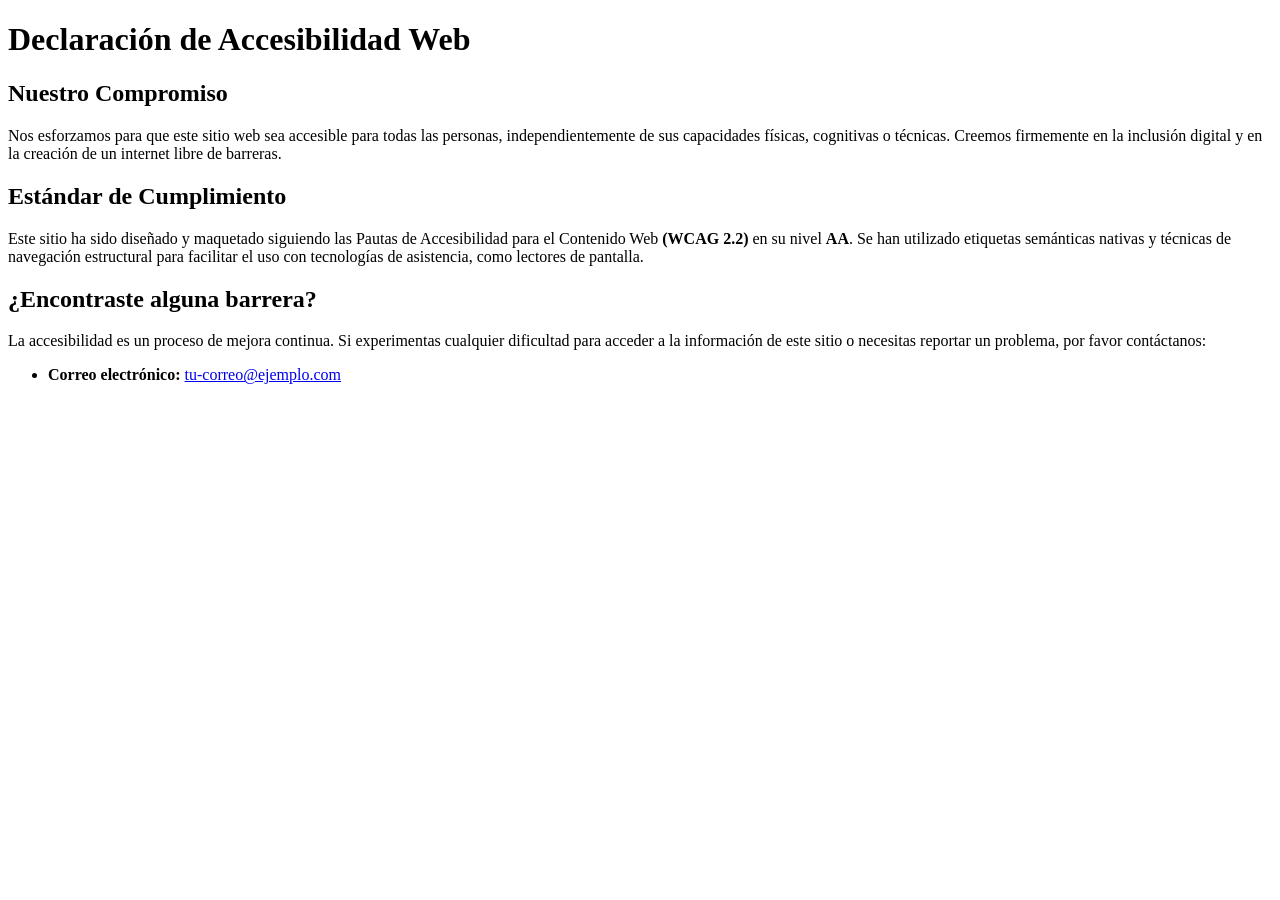
<file: global-components/accessibility-statement/index.html>
<!DOCTYPE html>
<html lang="es">
<head>
    <meta charset="UTF-8">
    <meta name="viewport" content="width=device-width, initial-scale=1.0">
    <title>Declaración de Accesibilidad Web</title>
</head>
<body>
    <main>
        <h1>Declaración de Accesibilidad Web</h1>
        
        <section aria-labelledby="compromiso-title">
            <h2 id="compromiso-title">Nuestro Compromiso</h2>
            <p>Nos esforzamos para que este sitio web sea accesible para todas las personas, independientemente de sus capacidades físicas, cognitivas o técnicas. Creemos firmemente en la inclusión digital y en la creación de un internet libre de barreras.</p>
        </section>

        <section aria-labelledby="estandar-title">
            <h2 id="estandar-title">Estándar de Cumplimiento</h2>
            <p>Este sitio ha sido diseñado y maquetado siguiendo las Pautas de Accesibilidad para el Contenido Web <strong>(WCAG 2.2)</strong> en su nivel <strong>AA</strong>. Se han utilizado etiquetas semánticas nativas y técnicas de navegación estructural para facilitar el uso con tecnologías de asistencia, como lectores de pantalla.</p>
        </section>

        <section aria-labelledby="contacto-title">
            <h2 id="contacto-title">¿Encontraste alguna barrera?</h2>
            <p>La accesibilidad es un proceso de mejora continua. Si experimentas cualquier dificultad para acceder a la información de este sitio o necesitas reportar un problema, por favor contáctanos:</p>
            <ul>
                <li><strong>Correo electrónico:</strong> <a href="mailto:tu-correo@ejemplo.com">tu-correo@ejemplo.com</a></li>
            </ul>
        </section>
    </main>
</body>
</html>
</file>
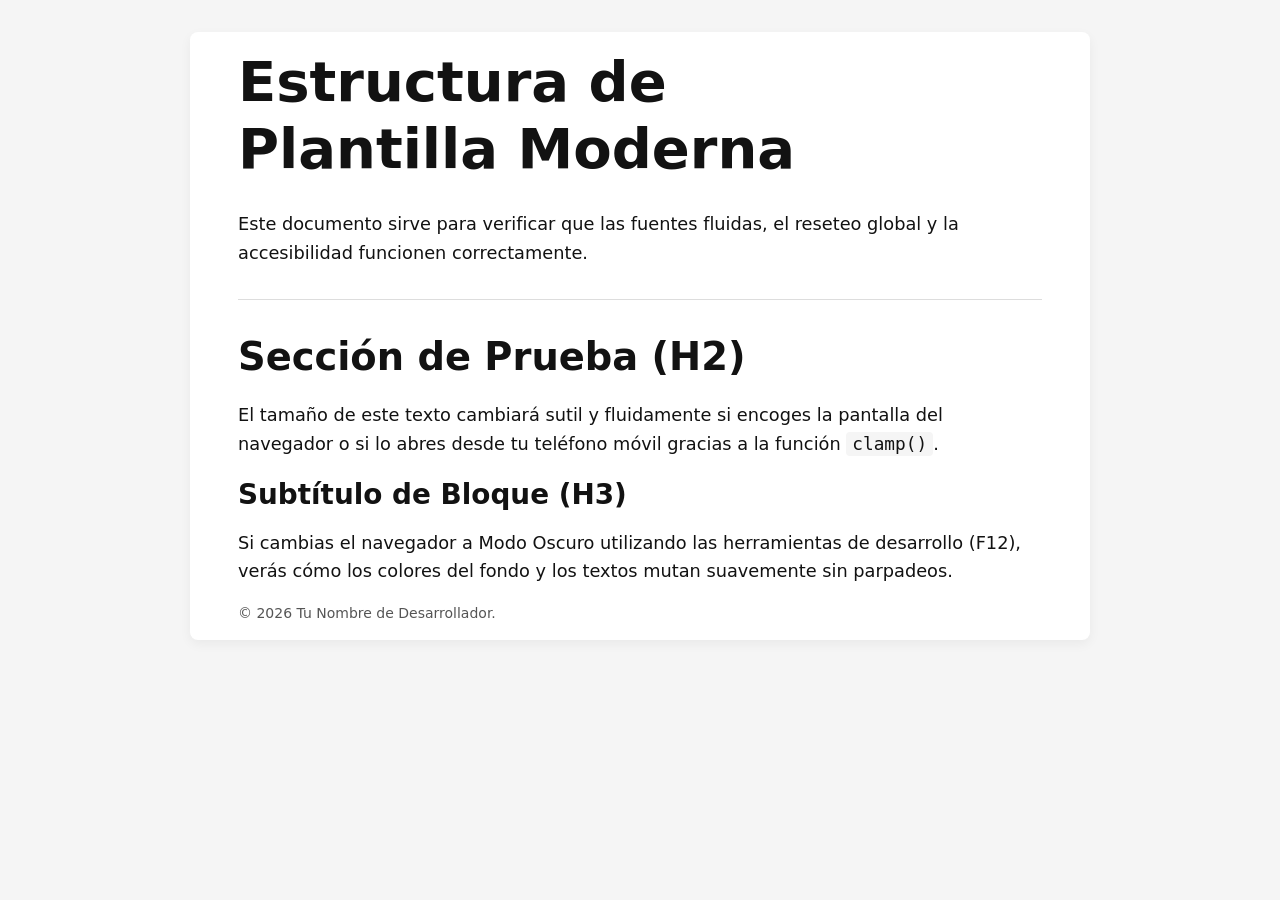
<file: project-templates/modern-css-base/index.html>
<!doctype html>
<html lang="es">
    <!-- Cambiado a "es" si tu contenido es en español -->
    <head>
        <meta charset="UTF-8" />
        <meta name="viewport" content="width=device-width, initial-scale=1.0" />
        <title>Personal Portfolio</title>
        <meta
            name="description"
            content="Portafolio profesional de desarrollo web y diseño."
        />
        <link rel="icon" href="./favicon.ico" type="image/x-icon" />
        <link rel="preconnect" href="https://fonts.googleapis.com" />
        <link rel="preconnect" href="https://fonts.gstatic.com" crossorigin />
        <link
            href="https://fonts.googleapis.com/css2?family=Poppins:wght@400;600&family=Roboto:wght@400&display=swap"
            rel="stylesheet"
        />
        <!-- Tus Estilos -->
        <link rel="stylesheet" href="./styles.css" />
    </head>

    <body>
        <!-- Contenedor Principal Adaptativo -->
        <main>
            <header>
                <h1>Estructura de Plantilla Moderna</h1>
                <p>
                    Este documento sirve para verificar que las fuentes fluidas,
                    el reseteo global y la accesibilidad funcionen
                    correctamente.
                </p>
            </header>

            <hr
                style="
                    margin: 2rem 0;
                    border: 0;
                    border-top: 1px solid var(--text-secondary);
                    opacity: 0.2;
                "
            />

            <section>
                <h2>Sección de Prueba (H2)</h2>
                <p>
                    El tamaño de este texto cambiará sutil y fluidamente si
                    encoges la pantalla del navegador o si lo abres desde tu
                    teléfono móvil gracias a la función
                    <code
                        style="
                            background: var(--bg-body);
                            padding: 2px 6px;
                            border-radius: 4px;
                        "
                        >clamp()</code
                    >.
                </p>

                <h3>Subtítulo de Bloque (H3)</h3>
                <p>
                    Si cambias el navegador a Modo Oscuro utilizando las
                    herramientas de desarrollo (F12), verás cómo los colores del
                    fondo y los textos mutan suavemente sin parpadeos.
                </p>
            </section>

            <footer>
                <!-- Ejemplo de accesibilidad sr-only para el pie de página -->
                <small
                    >© 2026 Tu Nombre de Desarrollador.
                    <span class="sr-only"
                        >Todos los derechos reservados.</span
                    ></small
                >
            </footer>
        </main>
    </body>
</html>
</file>
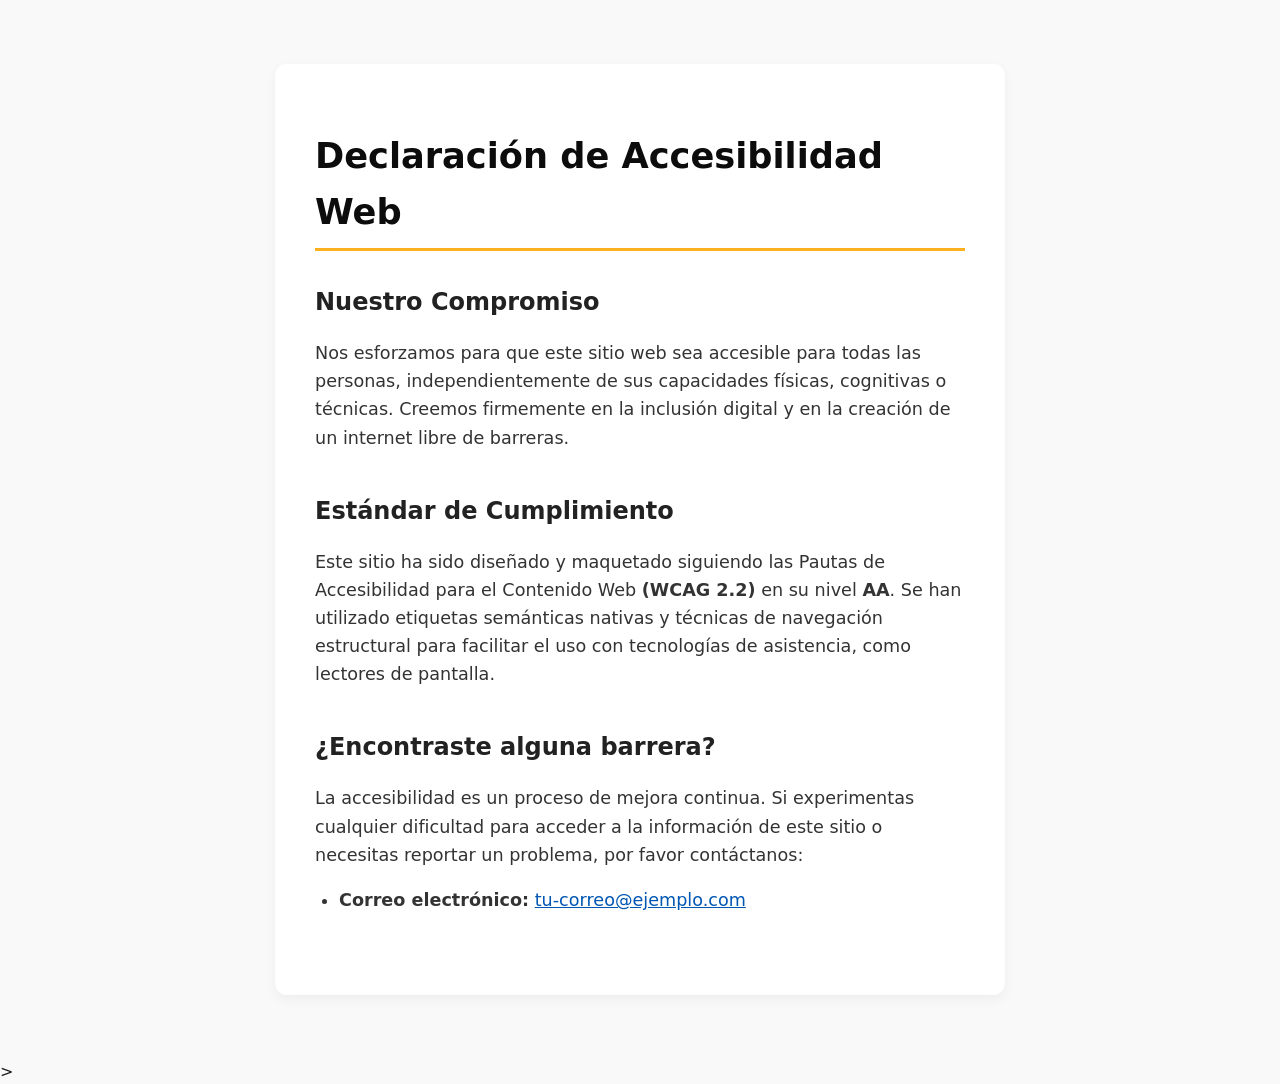
<file: global-components/css-pure/accessibility-statement/index.html>
<!doctype html>
<html lang="es">
    <head>
        <meta charset="UTF-8" />
        <meta name="viewport" content="width=device-width, initial-scale=1.0" />
        <link rel="stylesheet" href="styles.css" />
        <title>Declaración de Accesibilidad Web</title>
    </head>
    <body>
        <main>
            <h1>Declaración de Accesibilidad Web</h1>

            <section aria-labelledby="compromiso-title">
                <h2 id="compromiso-title">Nuestro Compromiso</h2>
                <p>
                    Nos esforzamos para que este sitio web sea accesible para
                    todas las personas, independientemente de sus capacidades
                    físicas, cognitivas o técnicas. Creemos firmemente en la
                    inclusión digital y en la creación de un internet libre de
                    barreras.
                </p>
            </section>

            <section aria-labelledby="estandar-title">
                <h2 id="estandar-title">Estándar de Cumplimiento</h2>
                <p>
                    Este sitio ha sido diseñado y maquetado siguiendo las Pautas
                    de Accesibilidad para el Contenido Web
                    <strong>(WCAG 2.2)</strong> en su nivel <strong>AA</strong>.
                    Se han utilizado etiquetas semánticas nativas y técnicas de
                    navegación estructural para facilitar el uso con tecnologías
                    de asistencia, como lectores de pantalla.
                </p>
            </section>

            <section aria-labelledby="contacto-title">
                <h2 id="contacto-title">¿Encontraste alguna barrera?</h2>
                <p>
                    La accesibilidad es un proceso de mejora continua. Si
                    experimentas cualquier dificultad para acceder a la
                    información de este sitio o necesitas reportar un problema,
                    por favor contáctanos:
                </p>
                <ul>
                    <li>
                        <strong>Correo electrónico:</strong>
                        <a href="mailto:tu-correo@ejemplo.com"
                            >tu-correo@ejemplo.com</a
                        >
                    </li>
                </ul>
            </section>
        </main>
    </body>
</html>
>
</file>
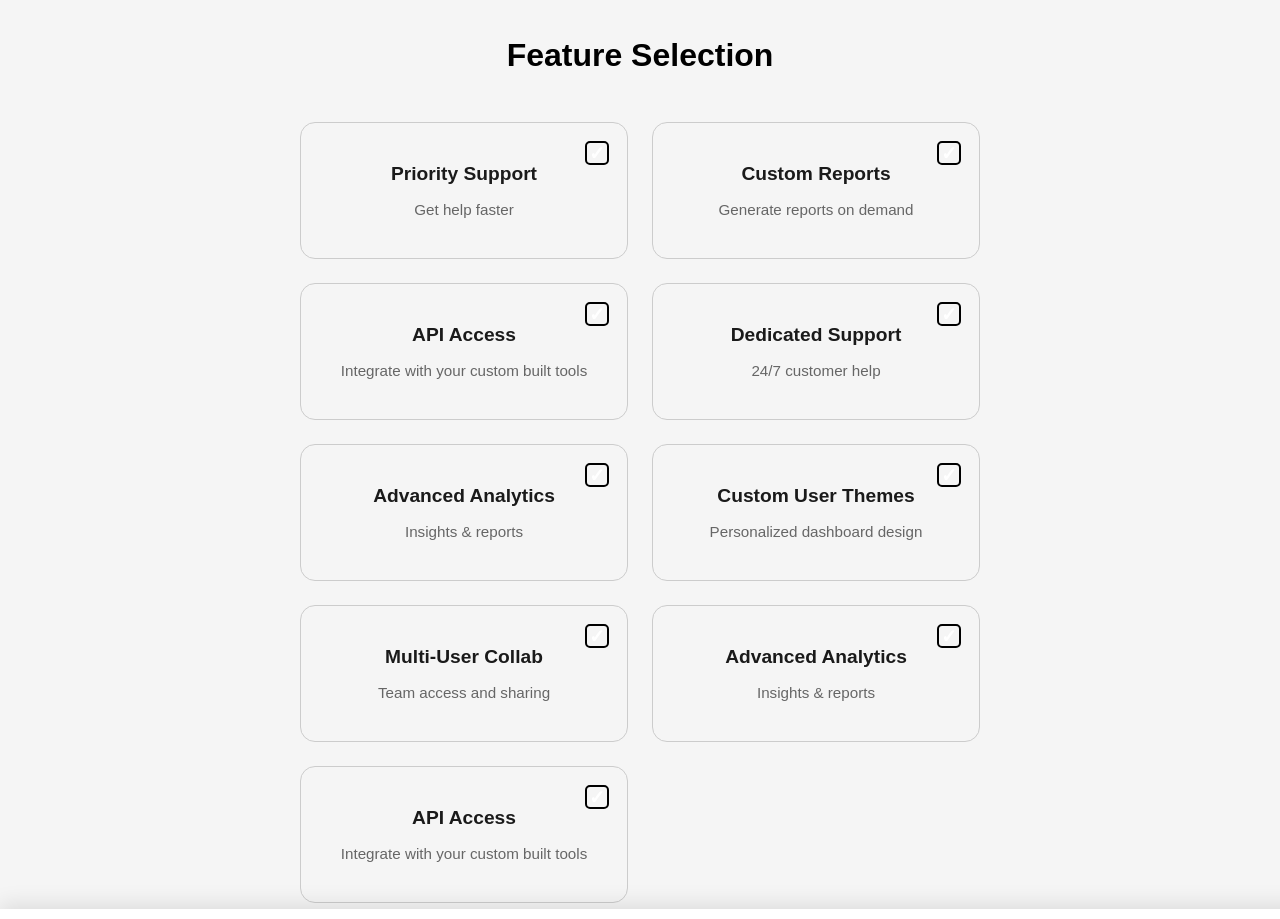
<file: global-components/css-pure/dynamic-action-bar/index.html>
<!doctype html>
<html lang="en">
    <head>
        <meta charset="utf-8" />
        <link rel="stylesheet" href="styles.css" />
        <title>Selection Feature Page</title>
    </head>

    <body>
        <form class="feature-form">
            <h1>Feature Selection</h1>

            <div class="feature-card-container">
                <label for="priority-support" class="feature-card">
                    <input id="priority-support" type="checkbox" />
                    <h4>Priority Support</h4>
                    <p>Get help faster</p>
                </label>

                <label for="custom-reports" class="feature-card">
                    <input id="custom-reports" type="checkbox" />
                    <h4>Custom Reports</h4>
                    <p>Generate reports on demand</p>
                </label>

                <label for="api-access" class="feature-card">
                    <input id="api-access" type="checkbox" />
                    <h4>API Access</h4>
                    <p>Integrate with your custom built tools</p>
                </label>

                <label for="dedicated-support" class="feature-card">
                    <input id="dedicated-support" type="checkbox" />
                    <h4>Dedicated Support</h4>
                    <p>24/7 customer help</p>
                </label>

                <label for="advanced-analytics" class="feature-card">
                    <input id="advanced-analytics" type="checkbox" />
                    <h4>Advanced Analytics</h4>
                    <p>Insights & reports</p>
                </label>

                <label for="custom-user-themes" class="feature-card">
                    <input id="custom-user-themes" type="checkbox" />
                    <h4>Custom User Themes</h4>
                    <p>Personalized dashboard design</p>
                </label>

                <label for="multi-user-collab" class="feature-card">
                    <input id="multi-user-collab" type="checkbox" />
                    <h4>Multi-User Collab</h4>
                    <p>Team access and sharing</p>
                </label>

                <label for="advanced-analytics" class="feature-card">
                    <input id="advanced-analytics" type="checkbox" />
                    <h4>Advanced Analytics</h4>
                    <p>Insights & reports</p>
                </label>

                <label for="api-access" class="feature-card">
                    <input id="api-access" type="checkbox" />
                    <h4>API Access</h4>
                    <p>Integrate with your custom built tools</p>
                </label>
            </div>

            <div class="action-bar">
                <p>
                    Great choices! You can now proceed to confirm your selected
                    features.
                </p>
                <button type="submit" class="submit-selection-btn">
                    Confirm & Proceed
                </button>
            </div>
        </form>
    </body>
</html>
</file>
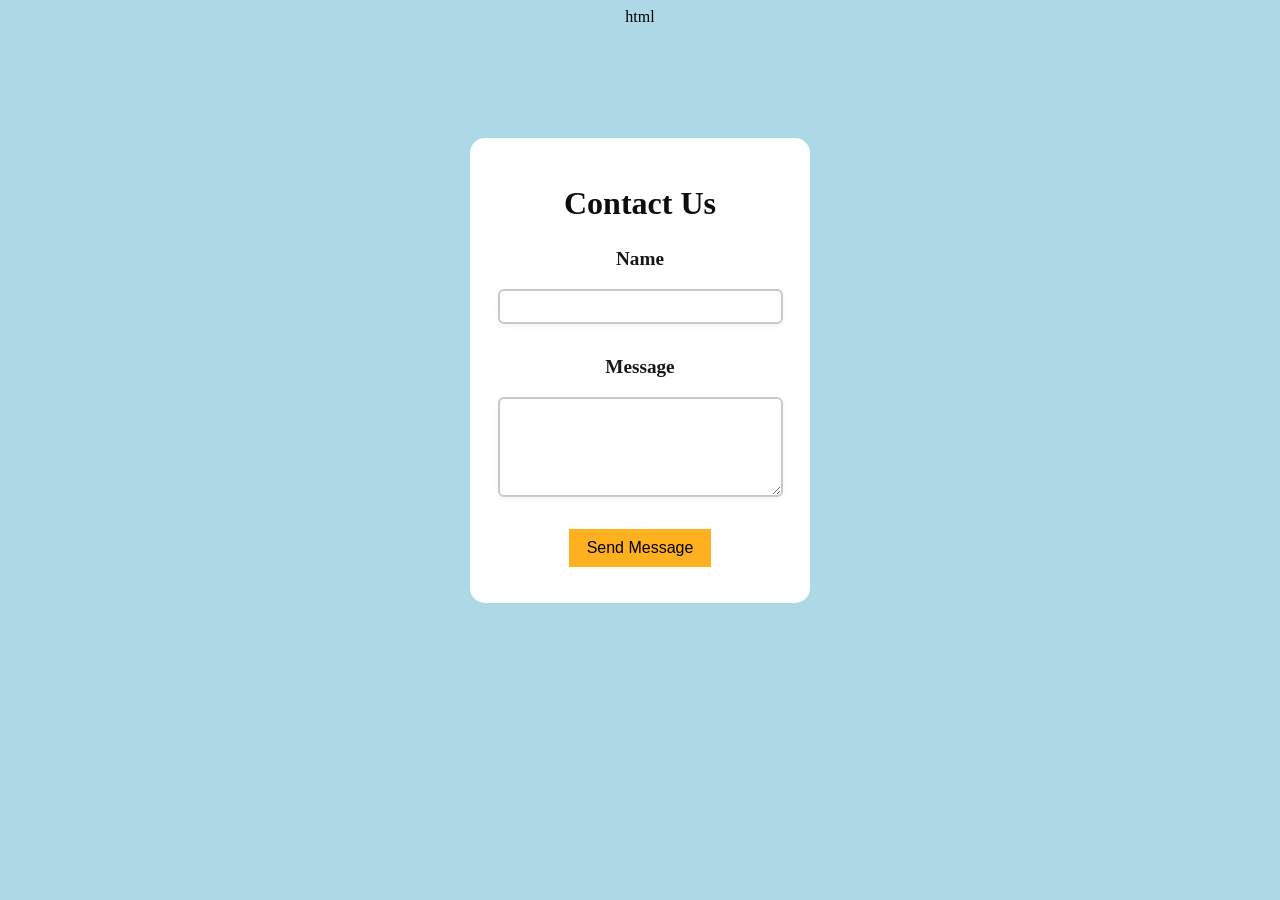
<file: global-components/css-pure/modal-trigger/index.html>
html<!doctype html>
<html lang="es">
    <!-- Cambiado a "es" porque tu contenido principal está en español -->

    <head>
        <meta charset="utf-8" />
        <meta name="viewport" content="width=device-width, initial-scale=1.0" />
        <!-- Vital para que sea responsivo en móviles -->
        <title>Contact Form with Pure CSS Modal</title>
        <link rel="stylesheet" href="styles.css" />
    </head>

    <body>
        <!-- ABRE EL CUERPO DE LA PÁGINA -->

        <div class="form-container">
            <!-- El formulario completo envuelve a todos sus elementos internos -->
            <form action="#thankYouModal" id="contactForm">
                <h2>Contact Us</h2>

                <label for="userName">Name</label>
                <input
                    type="text"
                    id="userName"
                    pattern="[A-Za-záéíóúÁÉÍÓÚñÑüÜ\s]{3,20}"
                    required
                />

                <label for="userMessage">Message</label>
                <textarea id="userMessage" required></textarea>

                <button type="submit">Send Message</button>
            </form>
        </div>

        <!-- El modal se mantiene afuera del formulario para no romper la física del envío -->
        <div id="thankYouModal" class="modal-overlay">
            <div class="modal-card">
                <div class="modal-icon">✓</div>
                <h2>¡Gracias por comunicarte!</h2>
                <p>
                    Thank you for reaching out to us. We have received your
                    message and will get back to you shortly.
                </p>
                <a href="#" class="modal-close-link">Close</a>
            </div>
        </div>
    </body>
    <!-- CIERRA EL CUERPO DE LA PÁGINA -->
</html>
</file>
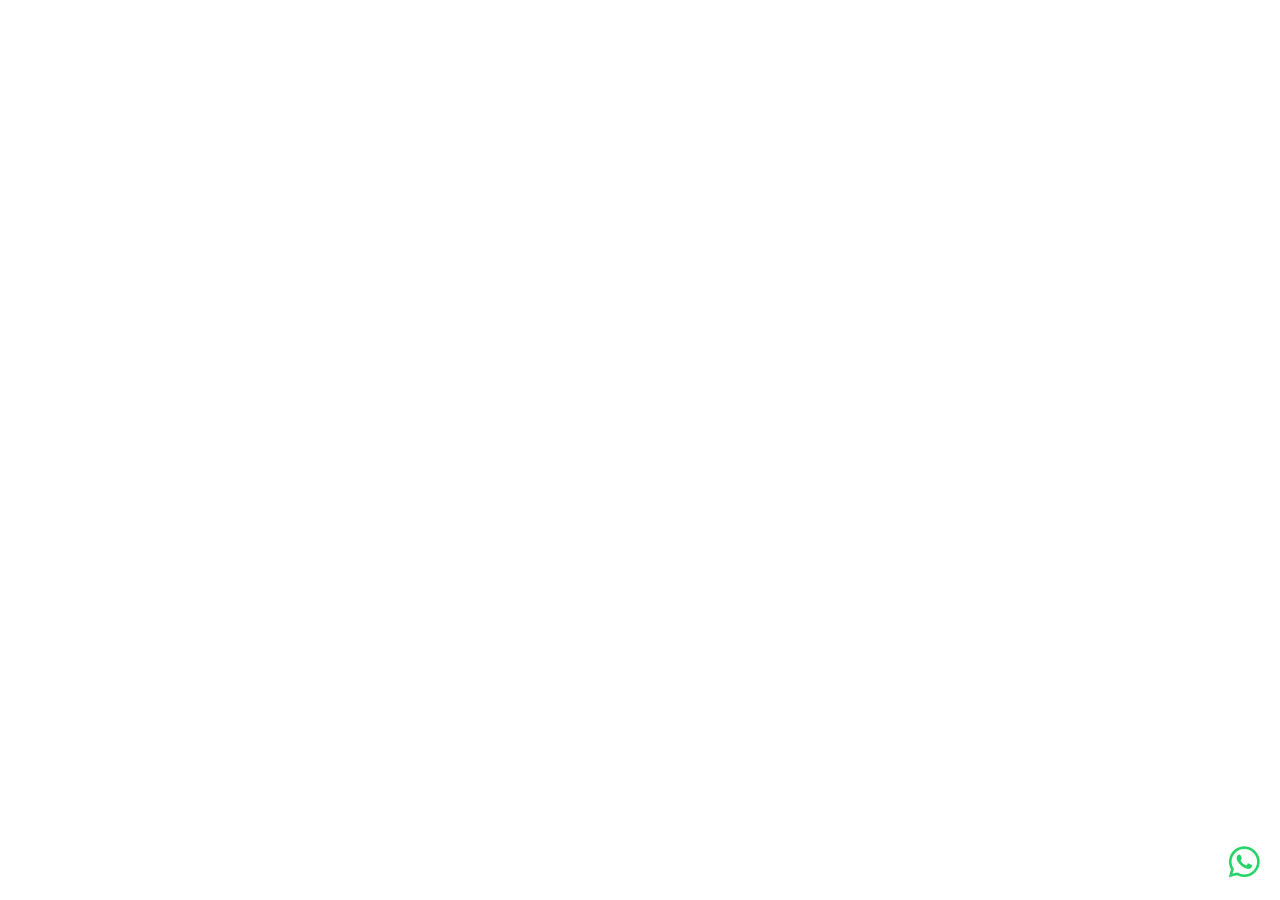
<file: global-components/css-pure/visually-hidden/index.html>
<!doctype html>
<html lang="es">
    <head>
        <meta charset="UTF-8" />
        <meta name="viewport" content="width=device-width, initial-scale=1.0" />
        <title>Visually Hidden Demo</title>

        <link
            rel="stylesheet"
            href="https://cdnjs.cloudflare.com/ajax/libs/font-awesome/6.7.2/css/all.min.css"
        />

        <link rel="stylesheet" href="./styles.css" />
    </head>
    <body>
        <!-- Se coloca al final del HTML, justo antes de </body> -->
        <a href="https://wa.me" class="whatsapp-btn-float">
            <!-- El icono visual para usuarios videntes -->
            <i class="fab fa-whatsapp" aria-hidden="true"></i>

            <!-- El texto invisible para el lector de pantalla usando tu snippet -->
            <span class="sr-only"
                >Contactar con soporte técnico por WhatsApp (abre en una nueva
                ventana)</span
            >
        </a>
    </body>
</html>
</file>
<file: project-templates/modern-css-base/styles.css>
/* ==========================================================================
    1. RESETEO GLOBAL Y CONFIGURACIÓN BASE (Arriba del todo)
   ========================================================================== */
*, *::before, *::after {
    box-sizing: border-box; /* Evita que el padding rompa el ancho de tus cajas */
    margin: 0;
    padding: 0;
}

/* Activamos el scroll suave por defecto y preparamos las fuentes */
html { 
    scroll-behavior: smooth; 
    -webkit-font-smoothing: antialiased; /* Suaviza fuentes en macOS/iOS */
} 

/* Filtro de Accesibilidad: Si el usuario prefiere NO tener animaciones */
@media (prefers-reduced-motion: reduce) { 
    html { scroll-behavior: auto; } 
}

/* ==========================================================================
    2. SISTEMA DE VARIABLES (Modo Claro / Modo Oscuro Adaptativo)
   ========================================================================== */
:root {
  /* --- PALETA MODO CLARO (Por defecto) --- */
  --bg-body: #F5F5F5;        /* Fondo gris muy claro para descansar la vista */
  --bg-surface: #FFFFFF;     /* Fondo de contenedores (nav, footer, cards) */
  --text-primary: #121212;   /* Texto casi negro para óptimo contraste */
  --text-secondary: #555555; /* Texto secundario o pies de foto */

  /* Colores de marca constantes u optimizados para fondo claro */
    --accent-whatsapp: #25D366;
    --accent-whatsapp-hover: #1D9C4C;
}

@media (prefers-color-scheme: dark) {
    :root {
    /* --- PALETA MODO OSCURO (Automático) --- */
    --bg-body: #121212;        /* Gris oscuro profundo (evita negro puro #000) */
    --bg-surface: #1E1E1E;     /* Gris elevado para crear relieve en componentes */
    --text-primary: #E0E0E0;   /* Blanco roto (evita #FFF para no encandilar) */
    --text-secondary: #A0A0A0; /* Gris claro para textos secundarios */
    
    /* WhatsApp suavizado ligeramente para entornos nocturnos */
    --whatsapp-color: #20BA5A; 
    --whatsapp-hover: #25D366; 
    }
}

/* ==========================================================================
    3. ESTILOS BASE DE ELEMENTOS (Etiquetas Puras)
   ========================================================================== */
body {
    background-color: var(--bg-body);
    color: var(--text-primary);
    font-family: system-ui, -apple-system, BlinkMacSystemFont, 'Segoe UI', Roboto, sans-serif;
    transition: background-color 0.3s ease, color 0.3s ease; /* Cambio de modo suave */
}

/* Las imágenes por defecto no deben desbordar y se comportan como bloques */
img, picture, svg, video {
    max-width: 100%;
    display: block;
}

/* Evita que los enlaces rompan tu paleta si no los diseñas */
a {
    color: inherit;
    text-decoration: none;
}

/* ==========================================================================
    4. SISTEMA DE TIPOGRAFÍA FLUIDA Y ESTRUCTURAS MAYORES (Layout)
   ========================================================================== */
main {
    background-color: var(--bg-surface);
    padding: 1rem clamp(1rem, 5vw, 3rem); 
    max-width: 900px;  
    margin-left: auto; 
    margin-right: auto;
    transition: background-color 0.3s ease;
}

h1 {
    /* Móvil: 32px | Escritorio Máx: 56px */
    font-size: clamp(2rem, 1.5rem + 2.5vw, 3.5rem);
    line-height: 1.2;
    margin-bottom: 0.5em;
    text-wrap: balance; /* Estándar moderno: evita palabras huérfanas en títulos */
}

h2 {
    /* Móvil: 24px | Escritorio Máx: 40px */
    font-size: clamp(1.5rem, 1.2rem + 1.5vw, 2.5rem);
    line-height: 1.3;
    margin-bottom: 0.5em;
    text-wrap: balance;
}

h3 {
    /* Móvil: 20px | Escritorio Máx: 28px */
    font-size: clamp(1.25rem, 1.1rem + 0.8vw, 1.75rem);
    line-height: 1.4;
    margin-bottom: 0.5em;
}

p, li {
    /* Texto normal. Móvil: 16px | Escritorio Máx: 18px */
    font-size: clamp(1rem, 0.95rem + 0.2vw, 1.125rem);
    line-height: 1.6; /* Clave para accesibilidad y lectura cómoda */
    margin-bottom: 1em;
    max-width: 75ch;  /* Estándar UX: evita líneas kilométricas difíciles de leer */
}

small, figcaption {
    /* Textos secundarios / pie de foto: ~14px */
    font-size: 0.875rem;
    line-height: 1.4;
    color: var(--text-secondary);
}

/* ==========================================================================
    5. COMPONENTES GLOBALES (Módulos Reutilizables)
   ========================================================================== */

/* Estándar de Accesibilidad (Screen Readers Only) */
.sr-only,
span[class~="sr-only"] {
    position: absolute;
    width: 1px;
    height: 1px;
    padding: 0;
    margin: -1px;
    overflow: hidden;
    clip: rect(1px, 1px, 1px, 1px);
    white-space: nowrap;
    border: 0;
}

/* ==========================================================================
    6. MEDIA QUERIES / DISEÑO RESPONSIVO
   ========================================================================== */
/* 💻 (Tablets / PC) */
@media (min-width: 769px) {
    main {
    margin-top: 2rem;
    margin-bottom: 2rem;
    border-radius: 8px; /* El borde redondeado solo se ve en pantallas grandes */
    box-shadow: 0 4px 12px rgba(0, 0, 0, 0.05);
  }
}
</file>
<file: global-components/css-pure/accessibility-statement/styles.css>
/* ==========================================
   DECLARACIÓN DE ACCESIBILIDAD - ESTILOS BASE
   ========================================== */
body {
    background-color: #f9f9f9;
    color: #1a1a1a;
    font-family:
        system-ui,
        -apple-system,
        BlinkMacSystemFont,
        "Segoe UI",
        Roboto,
        sans-serif;
    line-height: 1.6;
    margin: 0;
    padding: 0;
}

main {
    max-width: 650px;
    margin: 4rem auto;
    padding: 2.5rem;
    background-color: #ffffff;
    border-radius: 12px;
    box-shadow: 0 4px 12px rgba(0, 0, 0, 0.05);
    text-align: left;
}

h1 {
    font-size: 2.2rem;
    color: #0c0c0c;
    margin-bottom: 2rem;
    border-bottom: 3px solid rgb(255, 176, 30);
    padding-bottom: 0.5rem;
}

section {
    margin-bottom: 2.5rem;
}

h2 {
    font-size: 1.5rem;
    color: #222222;
    margin-top: 0;
    margin-bottom: 1rem;
}

p,
li {
    font-size: 1.1rem;
    color: #333333;
}

ul {
    padding-left: 1.5rem;
    margin-top: 0.5rem;
}

a {
    color: #0056b3;
    text-decoration: underline;
    font-weight: 500;
    border-radius: 4px;
    transition: background-color 0.2s ease;
}

a:hover {
    color: #003d80;
    background-color: rgba(0, 86, 179, 0.05);
}

a:focus-visible {
    outline: 3px solid orange;
    outline-offset: 2px;
}
</file>
<file: global-components/css-pure/dynamic-action-bar/styles.css>
body {
    font-family: Arial, sans-serif;
    background-color: #f5f5f5;
    margin: 0;
    padding: 0;
}

.feature-card-container {
    display: grid;
    grid-template-columns: repeat(2, 1fr);
    align-items: stretch;
    justify-content: center;
    width: 100%;
    max-width: 680px;
    margin: 0 auto;
    gap: 1.5rem;
    padding: 1rem;
}

h1 {
    font-size: 2rem;
    text-align: center;
    margin-bottom: 1rem;
    padding: 1rem;
}

input[type="checkbox"] {
    display: inline-block;
    width: 1.5rem;
    height: 1.5rem;
    appearance: none;
    border: 2px solid black;
    border-radius: 5px;
    cursor: pointer;
    position: absolute;
    top: 15px;
    right: 15px;
    display: inline-flex;
    justify-content: center;
    align-items: center;
}

.feature-card {
    font-size: 1.2rem;
    border: 1px solid #ccc;
    padding: 2.5rem 1.5rem;
    width: auto;
    border-radius: 15px;
    cursor: pointer;
    display: flex;
    flex-direction: column;
    justify-content: center;
    align-items: center;
    position: relative;
}

label h4 {
    margin-top: 0;
    margin-bottom: 1rem;
    font-size: 1.2rem;
    color: #1a1a1a;
}

label p {
    margin: 0;
    color: #666;
    font-size: 0.95rem;
}

input[type="checkbox"]::after {
    content: "✓";
    color: white;
    font-size: 1.2rem;
    font-weight: bold;
    line-height: 1;
}

input[type="checkbox"]:checked {
    background-color: #f1be32;
    border: 2px solid #f1be32;
    color: white;
}

label:hover {
    border: 1px solid #f1be32;
    box-shadow: 0 0 10px rgba(241, 190, 50, 0.5);
}

/* ==========================================
    BARRA DE ACCIÓN Y FUNCIONALIDAD SUBMIT
   ========================================== */
.action-bar {
    position: fixed;
    bottom: -100px;
    left: 0;
    width: 100%;
    background-color: #ffffff;
    box-shadow: 0px -5px 20px rgba(0, 0, 0, 0.1);
    padding: 1.5rem;
    display: flex;
    justify-content: center;
    align-items: center;
    gap: 2rem;
    z-index: 900;
    transition: bottom 0.4s cubic-bezier(0.175, 0.885, 0.32, 1.275);
}

.action-bar p {
    margin: 0;
    font-weight: bold;
    color: #333;
}

.submit-selection-btn {
    background-color: rgb(255, 176, 30);
    color: black;
    font-weight: bold;
    border: 2px solid transparent;
    padding: 0.75rem 1.5rem;
    border-radius: 8px;
    cursor: pointer;
    transition: all 0.3s ease;
}

.submit-selection-btn:hover {
    background-color: orange;
    border: 2px solid orange;
    box-shadow: 0px 4px 10px rgba(17, 24, 17, 0.2);
}

.submit-selection-btn:active {
    transform: scale(0.96);
}

/*Si el formulario (.feature-form) TIENE (:has) un checkbox ACTIVADO (:checked),
   entonces busca la .action-bar y elévala a la posición bottom: 0 */
.feature-form:has(input[type="checkbox"]:checked) .action-bar {
    bottom: 0; /* Sube la barra con el rebote elástico */
}
</file>
<file: global-components/css-pure/modal-trigger/styles.css>
/* ==========================================
   1. CORE STYLES & LAYOUT
   (Configuración base del entorno visual)
   ========================================== */
body {
    background-color: lightblue;
    text-align: center;
}

.form-container {
    background-color: white;
    border-radius: 15px;
    padding: 20px;
    width: 300px;
    margin: 7rem auto;
}

h2 {
    color: rgb(14, 12, 12);
    font-size: 2rem;
}

label {
    display: block;
    margin: 0.2rem auto;
    color: rgb(24, 23, 23);
    margin-top: 1rem;
    font-size: 1.2rem;
    font-weight: bold;
}

/* ==========================================
   2. INTERACTIVE FORM INPUTS
   (Efectos de elevación, cursor y dimensiones)
   ========================================== */
input,
textarea {
    width: 95%;
    padding: 0.5rem;
    margin: 1rem auto;
    border: 2px solid rgb(200, 200, 200); /* Borde inicial neutro */
    border-radius: 6px;
    transition:
        transform 0.3s ease,
        box-shadow 0.3s ease,
        border-color 0.3s ease;
    transform: translateY(0);
    box-shadow: 0px 2px 5px rgba(0, 0, 0, 0.05);
    cursor: pointer;
}

textarea {
    height: 100px;
    resize: vertical; /* Evita que el usuario rompa el ancho del contenedor */
}

/* 2.1 Estado de Foco (Elevación Mecánica en 3D) */
input:focus,
textarea:focus {
    outline: none;
    transform: translateY(-4px);
    box-shadow: 0px 8px 15px rgba(17, 24, 17, 0.15);
    cursor: text;
}

/* 2.2 Validación Nativa Silenciosa (Solo se activan al interactuar) */
input:required:focus:invalid,
textarea:required:focus:invalid {
    border: 2px solid rgb(208, 83, 83);
}

input:required:valid,
textarea:required:valid {
    border: 2px solid rgb(0, 150, 0);
}

/* ==========================================
   3. FORM ACTIONS & BUTTONS
   (Microinteracciones del botón de envío)
   ========================================== */
button {
    background-color: rgb(255, 176, 30);
    font-size: 1rem;
    padding: 0.5rem 1rem;
    margin-top: 1rem;
    border: 2px solid transparent;
    transition: all 0.3s ease;
}

button:hover,
button:focus-visible {
    background-color: orange;
    border: 2px solid orange;
    box-shadow: 0px 0px 10px rgb(17, 24, 17);
    outline: none;
}

button:active {
    transform: scale(0.96); /* Efecto de hundimiento realista */
    box-shadow: 0px 0px 5px rgb(17, 24, 17);
}

/* ==========================================
   4. PURE CSS MODAL COMPONENT
   (Manipulación de estados, anclas y curva elástica)
   ========================================== */
.modal-overlay {
    position: fixed;
    top: 0;
    left: 0;
    width: 100vw;
    height: 100vh;
    background-color: rgba(17, 24, 17, 0.6);
    backdrop-filter: blur(4px);
    display: flex;
    justify-content: center;
    align-items: center;
    z-index: 1000;

    /* Mecánica del Estado Fantasma */
    opacity: 0;
    pointer-events: none;
    transition: opacity 0.4s ease;
}

/* Activación por Ancla de URL */
#thankYouModal:target {
    opacity: 1;
    pointer-events: auto;
}

.modal-card {
    background-color: white;
    padding: 2.5rem;
    border-radius: 20px;
    width: 85%;
    max-width: 400px;
    box-shadow: 0px 15px 30px rgba(0, 0, 0, 0.3);
    text-align: center;
    transform: scale(0.7);
    /* Curva temporal con rebote elástico */
    transition: transform 0.4s cubic-bezier(0.175, 0.885, 0.32, 1.275);
}

#thankYouModal:target .modal-card {
    transform: scale(1); /* Destino final de la escala */
}

.modal-icon {
    width: 60px;
    height: 60px;
    background-color: rgb(0, 150, 0);
    color: white;
    font-size: 2rem;
    font-weight: bold;
    line-height: 60px;
    border-radius: 50%;
    margin: 0 auto 1.5rem auto;
}

.modal-card p {
    color: #555;
    font-size: 1rem;
    line-height: 1.5;
    margin-bottom: 1.5rem;
}

.modal-close-link {
    display: inline-block;
    background-color: rgb(255, 176, 30);
    color: black;
    text-decoration: none;
    font-weight: bold;
    font-size: 1rem;
    padding: 0.5rem 1rem;
    border: 2px solid transparent;
    transition: all 0.3s ease;
}

.modal-close-link:hover {
    background-color: orange;
    border: 2px solid orange;
    box-shadow: 0px 0px 10px rgb(17, 24, 17);
}
</file>
<file: global-components/css-pure/visually-hidden/styles.css>
.sr-only,
span[class~="sr-only"] {
    position: absolute;
    width: 1px;
    height: 1px;
    padding: 0;
    margin: -1px;
    overflow: hidden;
    clip: rect(1, 1, 1, 1);
    white-space: nowrap;
    border: 0;
}

.whatsapp-btn-float {
    position: fixed;
    bottom: 20px;
    right: 20px;
    z-index: 9999;
}

.whatsapp-btn-float i {
    font-size: 35px;
    color: #25d366;
}

.whatsapp-btn-float:hover {
    transform: scale(1.1);
}
.whatsapp-btn-float:hover i {
    color: #ff0000;
}
</file>
